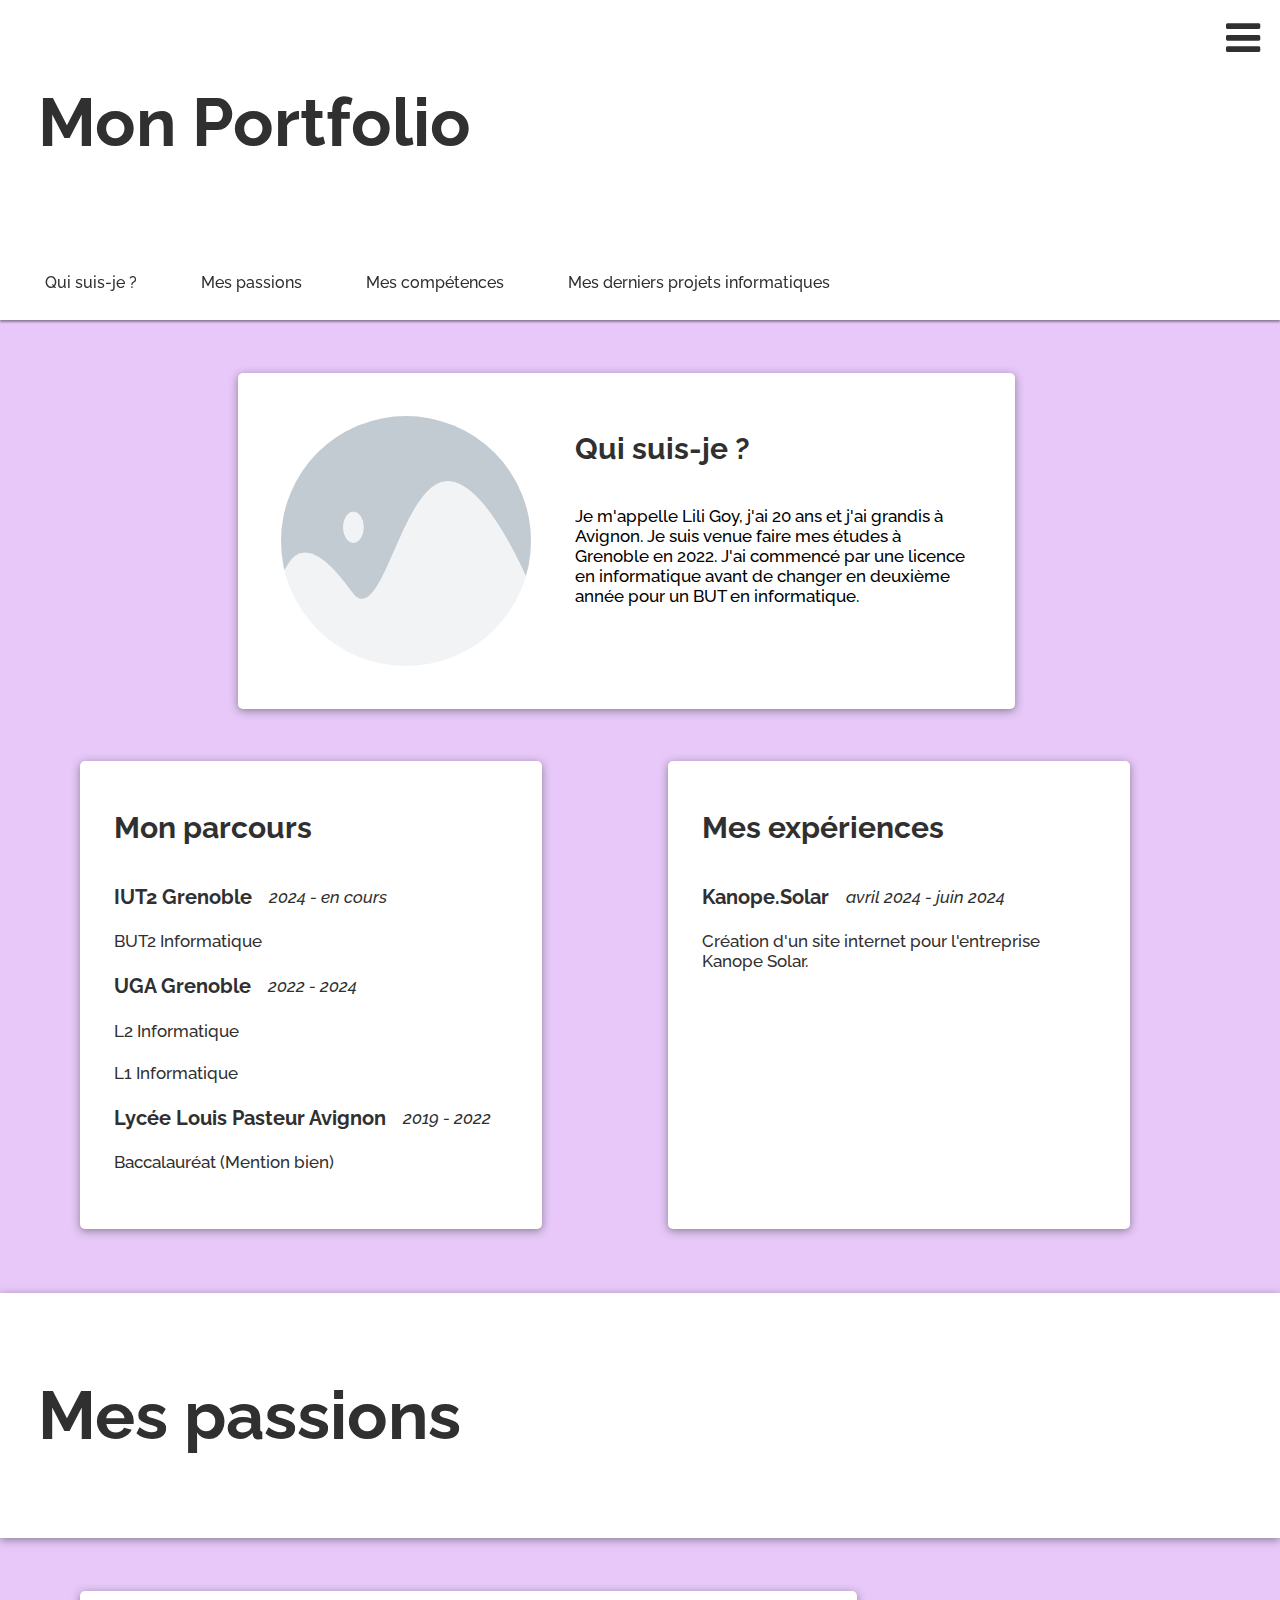
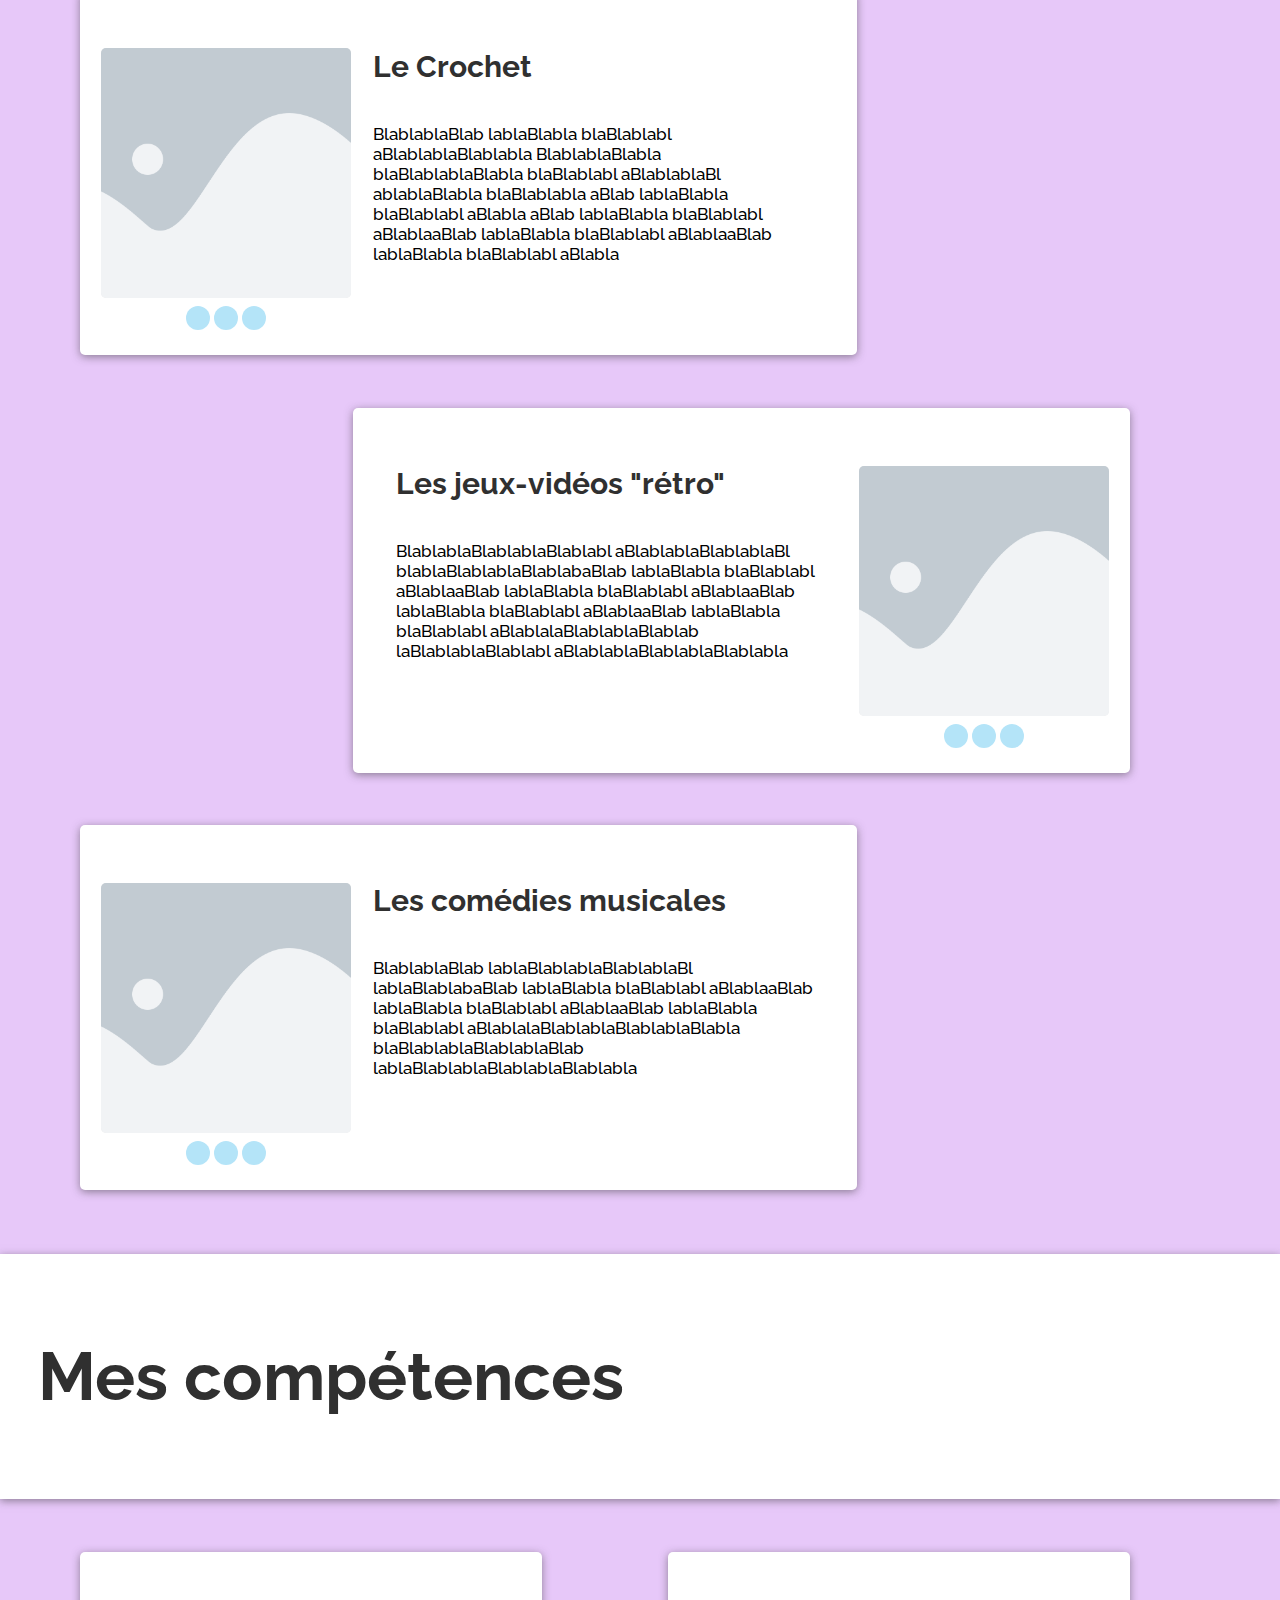
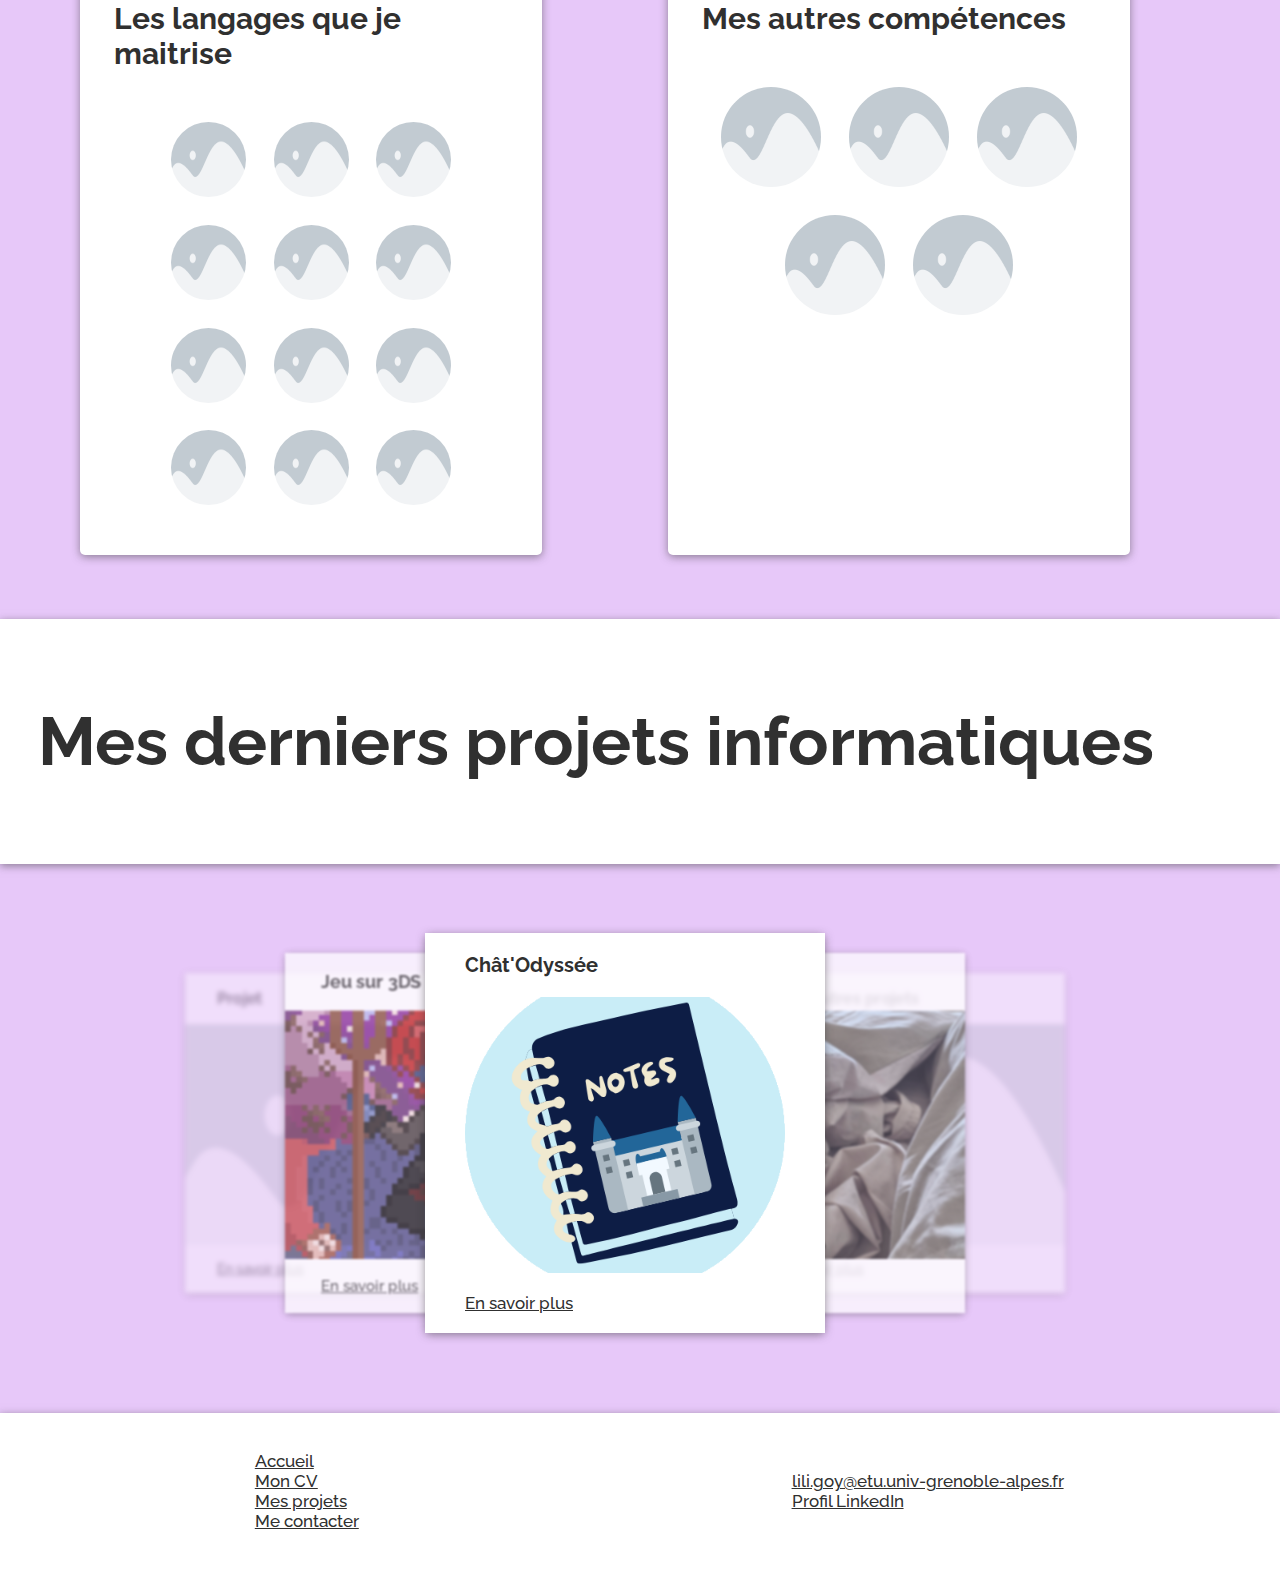
<file: index.html>
<!DOCTYPE html>
<html>

    <head>
        <title>Lili Goy - Accueil</title>
        <link rel="stylesheet" href="public/css/main.css">
        <link rel="stylesheet" href="public/css/index.css">
        <link rel="stylesheet" href="https://cdnjs.cloudflare.com/ajax/libs/font-awesome/4.7.0/css/font-awesome.min.css">
    </head>

    <!-- Les onglets de naviguations (menu burger)-->
    <div class="topnav">

        <div id="burger" class="active">
            <a href="index.html"><button>Accueil</button></a>
            <hr style="width:50%;">
            <a href="cv.html"><button>Mon CV</button></a>
            <hr style="width:50%;">
            <a href="projets.html"><button>Mes projets</button></a>
            <hr style="width:50%;">
            <a href="contact.html"><button>Me contacter</button></a>
        </div>
        
        <a href="javascript:void(0);" class="icon" onclick="myFunction()">
            <i class="fa fa-bars"></i>
        </a>
    </div>

    <header>
        <h1 id="presentation">Mon Portfolio</h1>
    </header>

    <!-- Boutons de naviguation de déroulement de l'accueil-->
        <div class="div-boutons-defile">
            <a href="#top"><button type="button">Qui suis-je ?</button></a>
            <a href="#passions"><button type="button">Mes passions</button></a>
            <a href="#competences"><button type="button">Mes compétences</button></a>
            <a href="#projets"><button type="button">Mes derniers projets informatiques</button></a>
        </div>
    
    <body>
        <!-- Ma présentation -->
            <div class="div-inner">

                <!-- Qui suis-je ? -->
                    <div class="div-boite-milieu-ordi">
                        <img src="public/images/placeholder.png" class="img-rond"/>
                        <div class="div-contenu">
                            <div class="titre">
                                <h2>Qui suis-je ?</h2>
                            </div>
                            <p>Je m'appelle Lili Goy, j'ai 20 ans et j'ai grandis à Avignon. 
                            Je suis venue faire mes études à Grenoble en 2022. 
                            J'ai commencé par une licence en informatique avant de changer en deuxième année pour un BUT en informatique.</p>
                        </div>
                    </div>

                <!-- Mon parcours et mes expériences -->
                    <div class="div-boites-duo-ordi">
                    
                        <div class="div-boite-duo-ordi">
                            <div class="div-contenu">
                                <div class="titre">
                                    <h2>Mon parcours</h2>
                                </div>
                                <div class="div-titre-date"><h3>IUT2 Grenoble</h3> <h4><i>2024 - en cours</i></h4></div>
                                <h4>BUT2 Informatique</h4>
                                <div class="div-titre-date"><h3>UGA Grenoble</h3> <h4><i>2022 - 2024</i></h4></div>
                                <h4>L2 Informatique</h4>
                                <h4>L1 Informatique</h4>
                                <div class="div-titre-date"><h3>Lycée Louis Pasteur Avignon</h3> <h4><i>2019 - 2022</i></h4></div>
                                <h4>Baccalauréat (Mention bien)</h4>
                            </div>
                        </div>
                    
                        <div class="div-boite-duo-ordi">
                            <div class="div-contenu">
                                <div class="titre">
                                    <h2>Mes expériences</h2>
                                </div>
                                <div class="div-titre-date"><h3>Kanope.Solar</h3> <h4><i>avril 2024 - juin 2024</i></h4></div>
                                <h4>Création d'un site internet pour l'entreprise Kanope Solar.</h4>
                            </div>
                        </div>
                    </div>
            </div>

        <!-- Mes passions -->
            <div id="passions" class="div-semiheader">
                <h1>Mes passions</h1>
            </div>

            <div class="div-inner">
                <!-- Le crochet -->
                    <div class="div-boite-gauche-ordi">
                        
                        <div class="slider-petit">
                            <div class="slides">
                                <div id="crochet_01" class="div-petit-carrousel">
                                    <img src="public/images/placeholder.png" draggable="false">
                                </div>
                                <div id="crochet_02" class="div-petit-carrousel">
                                    <img src="public/images/placeholder.png" draggable="false">
                                </div>
                                <div id="crochet_03" class="div-petit-carrousel">
                                    <img src="public/images/placeholder.png" draggable="false">
                                </div>
                            </div>

                            <a href="#crochet_01"><span class="sr-only">Crochet 1</span></a>
                            <a href="#crochet_02"><span class="sr-only">Crochet 2</span></a>
                            <a href="#crochet_03"><span class="sr-only">Crochet 3</span></a>
                        </div>

                        <div class="div-contenu">
                            <div class="titre">
                                <h2>Le Crochet</h2>
                            </div>
                            <p>BlablablaBlab lablaBlabla blaBlablabl aBlablablaBlablabla BlablablaBlabla blaBlablablaBlabla blaBlablabl aBlablablaBl ablablaBlabla blaBlablabla aBlab lablaBlabla blaBlablabl aBlabla aBlab lablaBlabla blaBlablabl aBlablaaBlab lablaBlabla blaBlablabl aBlablaaBlab lablaBlabla blaBlablabl aBlabla</p>
                        </div>
                    </div>
                <!-- Les jeux-vidéos "rétro" -->
                    <div class="div-boite-droite-ordi">
                        <div class="div-contenu">
                            <div class="titre">
                                <h2>Les jeux-vidéos "rétro"</h2>
                            </div>
                            <p>BlablablaBlablablaBlablabl aBlablablaBlablablaBl blablaBlablablaBlablabaBlab lablaBlabla blaBlablabl aBlablaaBlab lablaBlabla blaBlablabl aBlablaaBlab lablaBlabla blaBlablabl aBlablaaBlab lablaBlabla blaBlablabl aBlablalaBlablablaBlablab laBlablablaBlablabl aBlablablaBlablablaBlablabla</p>
                        </div>

                        <div class="slider-petit">
                            <div class="slides">
                                <div id="console_01" class="div-petit-carrousel">
                                    <img src="public/images/placeholder.png" draggable="false">
                                </div>
                                <div id="console_02" class="div-petit-carrousel">
                                    <img src="public/images/placeholder.png" draggable="false">
                                </div>
                                <div id="console_03" class="div-petit-carrousel">
                                    <img src="public/images/placeholder.png" draggable="false">
                                </div>
                            </div>

                            <a href="#console_01"><span class="sr-only">Console 1</span></a>
                            <a href="#console_02"><span class="sr-only">Console 2</span></a>
                            <a href="#console_03"><span class="sr-only">Console 3</span></a>
                        </div>

                    </div>
                <!-- Les comédies musicales -->
                    <div class="div-boite-gauche-ordi">

                        <div class="slider-petit">
                            <div class="slides">
                                <div id="music_01" class="div-petit-carrousel">
                                    <img src="public/images/placeholder.png" draggable="false">
                                </div>
                                <div id="music_02" class="div-petit-carrousel">
                                    <img src="public/images/placeholder.png" draggable="false">
                                </div>
                                <div id="music_03" class="div-petit-carrousel">
                                    <img src="public/images/placeholder.png" draggable="false">
                                </div>
                            </div>

                            <a href="#music_01"><span class="sr-only">Music 1</span></a>
                            <a href="#music_02"><span class="sr-only">Music 2</span></a>
                            <a href="#music_03"><span class="sr-only">Music 3</span></a>
                        </div>

                        <div class="div-contenu">
                            <div class="titre">
                                <h2>Les comédies musicales</h2>
                            </div>
                            <p>BlablablaBlab lablaBlablablaBlablablaBl lablaBlablabaBlab lablaBlabla blaBlablabl aBlablaaBlab lablaBlabla blaBlablabl aBlablaaBlab lablaBlabla blaBlablabl aBlablalaBlablablaBlablablaBlabla blaBlablablaBlablablaBlab lablaBlablablaBlablablaBlablabla</p>
                        </div>
                    </div>

            </div>

        <!-- Mes compétences -->
            <div id="competences" class="div-semiheader">
                <h1>Mes compétences</h1>
            </div>
            
            <div class="div-inner">

                <div class="div-boites-duo-ordi">
                    <!-- Hard skills -->
                        <div class="div-boite-duo-ordi">
                            <div class="div-contenu">
                                <div class="titre">
                                    <h2>Les langages que je maitrise</h2>
                                </div>
                                <div class="icones">
                                    <a href=""><img src="public/images/placeholder.png" class="img-rond-petit"></a>
                                    <a href=""><img src="public/images/placeholder.png" class="img-rond-petit"></a>
                                    <a href=""><img src="public/images/placeholder.png" class="img-rond-petit"></a>
                                    <a href=""><img src="public/images/placeholder.png" class="img-rond-petit"></a>
                                    <a href=""><img src="public/images/placeholder.png" class="img-rond-petit"></a>
                                    <a href=""><img src="public/images/placeholder.png" class="img-rond-petit"></a>
                                    <a href=""><img src="public/images/placeholder.png" class="img-rond-petit"></a>
                                    <a href=""><img src="public/images/placeholder.png" class="img-rond-petit"></a>
                                    <a href=""><img src="public/images/placeholder.png" class="img-rond-petit"></a>
                                    <a href=""><img src="public/images/placeholder.png" class="img-rond-petit"></a>
                                    <a href=""><img src="public/images/placeholder.png" class="img-rond-petit"></a>
                                    <a href=""><img src="public/images/placeholder.png" class="img-rond-petit"></a>
                                </div>
                            </div>
                        </div>
                    <!-- Mes soft skills -->
                        <div class="div-boite-duo-ordi">
                            <div class="div-contenu">
                                <h2>Mes autres compétences</h2>
                                <div class="icones">
                                    <a href=""><img src="public/images/placeholder.png" class="img-rond-moyen"></a>
                                    <a href=""><img src="public/images/placeholder.png" class="img-rond-moyen"></a>
                                    <a href=""><img src="public/images/placeholder.png" class="img-rond-moyen"></a>
                                    <a href=""><img src="public/images/placeholder.png" class="img-rond-moyen"></a>
                                    <a href=""><img src="public/images/placeholder.png" class="img-rond-moyen"></a>
                                </div>
                            </div>
                        </div>
                    </div>
            </div>

        <!-- Mes projets -->
            <div id="projets" class="div-semiheader">
                <h1>Mes derniers projets informatiques</h1>
            </div>
            
            <div class="div-inner">

                <div class="carousel">
                    <ul class="carousel-list">
                        <li class="carousel-item" data-pos="-2">
                            <div class="carousel-item-header"><h3>Projet</h3></div>
                            <a name="projet_01" href="template_projet.html" class="carousel-item-footer">En savoir plus</a>
                        </li>
                        <li class="carousel-item" data-pos="-1">
                            <div class="carousel-item-header"><h3>Jeu sur 3DS</h3></div>
                            <a name="projet_02" href="template_projet.html" class="carousel-item-footer">En savoir plus</a>
                        </li>
                        <li class="carousel-item" data-pos="0">
                            <div class="carousel-item-header"><h3>Chât'Odyssée</h3></div>
                            <a name="projet_03" href="template_projet.html" class="carousel-item-footer">En savoir plus</a>
                        </li>
                        <li class="carousel-item" data-pos="1">
                            <div class="carousel-item-header"><h3>Projet</h3></div>
                            <a name="projet_04" href="template_projet.html" class="carousel-item-footer">En savoir plus</a>
                        </li>
                        <li class="carousel-item" data-pos="2">
                            <div class="carousel-item-header"><h3>Mes autres projets</h3></div>
                            <a name="projet_00" href="projets.html" class="carousel-item-footer">En savoir plus</a>
                        </li>
                    </ul>
                </div>

            </div>
        </div>
    </body>

    <footer>
        <div class="div-boite-footer">
            <!-- Rappel navigation -->
                <div class="div-navigation">
                    <a href="index.html">Accueil</a>
                    <a href="cv.html">Mon CV</a>
                    <a href="projets.html">Mes projets</a>
                    <a href="contact.html">Me contacter</a>
                </div>
            <!-- Me contacter -->
                <div class="div-contact">
                    <a href="mailto:lili.goy@etu.univ-grenoble-alpes.fr">lili.goy@etu.univ-grenoble-alpes.fr</a>
                    <a href="https://www.linkedin.com/in/lili-goy-2216a2337/">Profil LinkedIn</a>
                </div>
        </div>
    </footer>

    <script src="public/js/main.js"></script>

</html>
</file>
<file: public/css/main.css>
@font-face { font-family: 'Raleway'; src: url('../font/Raleway-Medium.ttf'); }
@font-face { font-family: 'Raleway'; font-style: italic; src: url('../font/Raleway-MediumItalic.ttf');}
@font-face { font-family: 'Raleway'; font-weight: bold; src: url('../font/Raleway-Bold.ttf');}

/* Les parties principales */
html {
  font-family: 'Raleway';
}

header, footer, .div-boutons-defile, .div-semiheader {
  background-color: white;
  margin: none;
}

header, .div-semiheader{
  padding: 3%;
}

.div-semiheader{
  margin-top: 5%;
  box-shadow: 0px 2px 8px 0px rgba(50, 50, 50, 0.5);
}

.div-boutons-defile {
  box-shadow: 0px 2px 2px 0px rgba(50, 50, 50, 0.5);
}

body {
  z-index: 0;
  margin: 0px;
}

footer {
  margin-top: 5%;
  padding-top: 3%;
  padding-bottom: 3%;
  padding-left: 3%;
  box-shadow: 0px 2px 8px 0px rgba(50, 50, 50, 0.5);
}

/* Le menu burger */

.topnav {
  overflow: hidden;
  text-align: center;
}

.topnav #burger {
  display: none;
}

.topnav a {
  color: #303030;
  padding: 14px 20px;
  font-size: 40px;
}

.topnav a.icon {
  z-index: 9;
  display: block;
  position: fixed;
  top: 0;
  right: 0;
}

.active {
  z-index: 2;
  background-color: white;
  display: flex;
  flex-direction: column;
  position: fixed;
  width: 20%;
  right: 0.5rem;
  top: 0.5rem;
  padding-top: 2%;
  padding-bottom: 2%;
  border-radius: 5px;
  box-shadow: 0 0 1rem hsl(0, 0%, 75%);
}

/* Les balises de texte */

h1, h2, h3, h4, h5{
  text-align: left;
  color: #303030;
}

h1 {
  font-size: 67px;
}

h2 {
  font-size: 30px;
  margin-top: 15px;
  margin-bottom: 40px;
}
/* 
.div-boite-duo h2 {
  margin-top: 0%;
} */

h3 {
  font-size: 20px;
}

.div-titre-date h3 {
  margin: 0%; 
  margin-right: 15px;
}

h4 {
  font-size: 17px;
  font-weight: normal;
}

.div-titre-date h4 {
  margin: 2px;
}

h5 {
  font-size: 16px;
  margin: 0;
  text-align: center;
  padding: 15px 32px;
}

p {
  font-size: 17px;
}

a {
  font-size: 17px;
  color: #303030;
}

a:hover {
  text-decoration: none;
}

.sr-only {
	border: 0 !important;
	clip: rect(1px, 1px, 1px, 1px) !important;
	-webkit-clip-path: inset(50%) !important;
			clip-path: inset(50%) !important;
	height: 1px !important;
	overflow: hidden !important;
	padding: 0 !important;
	position: absolute !important;
	width: 1px !important;
	white-space: nowrap !important;
}

/* Les boutons */

button {
  font-family: 'Raleway';
  background-color: rgba(255, 255, 255, 0);
  width: 100%;
  border: none;
  color: #303030;
  padding: 15px 32px;
  text-align: center;
  cursor: pointer;
  font-size: 16px;
  border-radius: 5px;
}

button:hover {
  font-weight: bold;
  background-color: rgba(255, 255, 255, 0.5);
}

/* Les balises boîtes */

.div-boite-milieu-ordi, .div-boite-gauche-ordi, .div-boite-droite-ordi, .div-boite-duo-ordi {
  display: flex;
  background-color: white;
  border-radius: 5px;
  margin-top: 5%;
  padding: 2%;
  box-shadow: 0px 2px 8px 0px rgba(50, 50, 50, 0.5);
}

.div-boite-milieu-ordi, .div-boite-gauche-ordi, .div-boite-droite-ordi{
  width: 70%
}

.div-boite-milieu-ordi {
  margin-left: 15%;
}

.div-boite-droite-ordi {
  margin-left: 26%;
}

/* @media (max-width:1200px){
  .div-boite-milieu-ordi, .div-boite-gauche-ordi, .div-boite-droite-ordi, .div-boite-duo-ordi {
    display: none;
  }
} */

/* Les icones dans les boites */
.div-icones-boites-ordi {
  display: flex;
  flex-wrap: wrap;
}

.div-boites-duo-ordi {
  display: flex;
  flex-direction: row;
  justify-content: space-between;
}

.div-boite-duo-ordi {
  width: 40%;
  text-align: center;
}

.div-titre-date {
  display: flex; flex-direction: row; 
}

.div-boite-footer {
  display: flex;
  flex-direction: row;
  margin-bottom: 0%;
}

.div-navigation, .div-contact {
  margin:auto;
  display: flex;
  flex-direction: column;
}

.div-inner {
  margin-right: 150px;
  margin-left: 80px;
}

.div-contenu {
  margin: 3%;
}

.div-boutons-defile {
  z-index: 1;
  padding-top: 1%;
  padding-bottom: 1%;
  padding-left: 1%;
  display: flex;
  position: sticky;
  top:0%;
  align-items: left;
}

html { scroll-behavior: smooth; }

/* Les images */

.img-rond, .img-carre {
  height: 250px;
  width: 250px;
  margin: 3%;
}

.img-rond, .img-rond-petit, .img-rond-moyen {
  border-radius: 50%;
}

.img-rond-petit {
  height: 75px;
  width: 75px;
  margin: 3%;
}

.img-rond-moyen {
  height: 100px;
  width: 100px;
  margin: 3%;
}

/* Le carrousel */

.slider {
  margin: auto;
  margin-top: 5%;
  width: 400px;
  text-align: center;
  overflow: hidden;
}

.slider-petit {
  margin: auto;
  margin-top: 5%;
  width: 250px;
  text-align: center;
}

.slides {
  display: flex;
  align-items: center;
  overflow-x: auto;
  scroll-snap-type: x mandatory;
  scroll-behavior: smooth;
  -webkit-overflow-scrolling: touch;
}

.slides::-webkit-scrollbar {
  width: 10px;
  height: 10px;
}

.slides::-webkit-scrollbar-thumb {
  background: #B4E4F8;
  border-radius: 10px;
}

.slides::-webkit-scrollbar-track {
  background: transparent; 
}

.slides .div-grand-carrousel, .slides .div-petit-carrousel {
  scroll-snap-align: start;
  flex-shrink: 0;
  width: 400px;
  height: 400px;
  margin-right: 50px;
  border-radius: 5px;
  background: #eee;
  transform-origin: center center;
  transform: scale(1);
  transition: transform 0.5s;
  position: relative;
  
  display: flex;
  justify-content: center;
  align-items: center;
  font-size: 100px;
}

.slides .div-petit-carrousel {
  width: 250px;
  height: 250px;
}

.div-grand-carrousel img, .div-petit-carrousel img {
  object-fit: cover;
  position: absolute;
  top: 0;
  left: 0;
  width: 100%;
  height: 100%;
  border-radius: 5px;
}

.slider > a, .slider-petit > a{
  display: inline-flex;
  width: 1.5rem;
  height: 1.5rem;
  background: white;
  text-decoration: none;
  align-items: center;
  justify-content: center;
  border-radius: 50%;
  margin: 0.5rem 0 0 0;
  position: relative;
}

.slider-petit > a {
  background: #B4E4F8;
}

.slider > a:active, .slider-petit > a:active {
  top: 1px;
}

.slider > a:hover {
  background: #B4E4F8;
}

.slider-petit > a:hover {
  background: #E7C8F9;
}

.carousel {
  display: flex;
  width: 100%;
  height: 100%;
  margin-top: 5%;
  align-items: center;
}

.carousel-list {
    display: flex;
    list-style: none;
    position: relative;
    width: 100%;
    height: 400px;
    justify-content: center;
    perspective: 300px;
  }
  
.carousel-item {
    display: flex;
    flex-direction: column;
    justify-content: space-between;
    width: 400px;
    height: 400px;
    border-radius: 5px;
    box-shadow: 0px 2px 8px 0px rgba(50, 50, 50, 0.5);
    position: absolute;
    transition: all .3s ease-in;

    &:nth-child(1) {
      background-image: url(../images/placeholder.png);
      background-size: 400px 400px;
    }
    &:nth-child(2) {
      background-image: url(../images/illu3DS.jpg);
      background-size: 400px 400px;
    }
    &:nth-child(3) {
      background-image: url(../images/chat_odyssee.png);
      background-size: 400px 400px;
    }
    &:nth-child(4) {
      background-image: url(../images/placeholder.jpg);
      background-size: 400px 400px;
    }
    &:nth-child(5) {
      background-image: url(../images/placeholder.png);
      background-size: 400px 400px;
    }
    
    &[data-pos="0"] {
      z-index: 5;
    }
    
    &[data-pos="-1"], &[data-pos="1"] {
      opacity: 0.7;
      filter: blur(1px) grayscale(10%);
    }
    
    &[data-pos="-1"] {
      transform: translateX(-40%) scale(.9);
      z-index: 4;
    }
    
    &[data-pos="1"] {
      transform: translateX(40%) scale(.9);
      z-index: 4;
    }
    
    &[data-pos="-2"], &[data-pos="2"] {
      opacity: 0.4;
      filter: blur(3px) grayscale(20%);
    }
    
    &[data-pos="-2"] {
      transform: translateX(-70%) scale(.8);
      z-index: 3;
    }
    
    &[data-pos="2"] {
      transform: translateX(70%) scale(.8);
      z-index: 3;
    }
  }

.carousel-item-footer {
  padding: 20px;
}

.carousel-item-header, .carousel-item-footer {
  background-color: white;
  padding-left: 10%;
}
</file>
<file: public/css/index.css>
/* Couleur du fond */
body {
  background-color: #E7C8F9;
}

.active {
  background-color: #B4E4F8;
}
</file>
